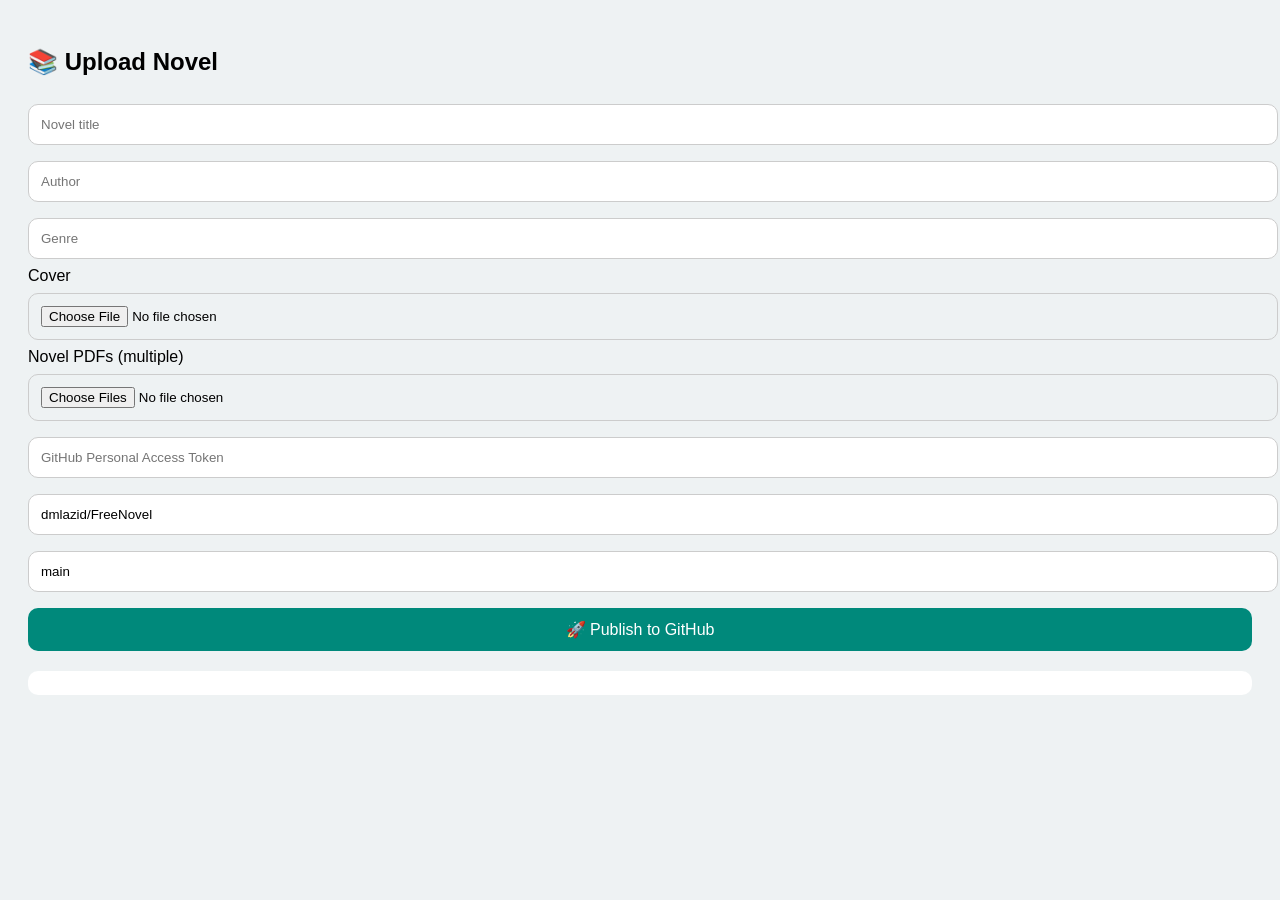
<file: admin.html>
<!DOCTYPE html>
<html>
<head>
<meta charset="UTF-8">
<meta name="viewport" content="width=device-width,initial-scale=1">
<title>FreeNovel Admin</title>
<style>
body{font-family:Arial;padding:20px;background:#eef2f3}
input,button{width:100%;padding:12px;margin:8px 0;border-radius:10px;border:1px solid #ccc}
button{background:#00897b;color:#fff;border:none;font-size:16px}
#log{white-space:pre-wrap;background:#fff;padding:12px;border-radius:10px;margin-top:12px}
</style>
</head>
<body>

<h2>📚 Upload Novel</h2>

<input id="title" placeholder="Novel title">
<input id="author" placeholder="Author">
<input id="genre" placeholder="Genre">

<label>Cover</label>
<input id="coverFile" type="file" accept="image/*">

<label>Novel PDFs (multiple)</label>
<input id="pdfInput" type="file" accept=".pdf,application/pdf" multiple>

<input id="token" type="password" placeholder="GitHub Personal Access Token">
<input id="repo" value="dmlazid/FreeNovel">
<input id="branch" value="main">

<button id="publishBtn">🚀 Publish to GitHub</button>

<div id="log"></div>

<script>
const logBox=document.getElementById("log");
function log(t){logBox.textContent+=t+"\n";}

async function uploadFile(token,repo,path,file){
 const branch=document.getElementById("branch").value.trim();
 const url=`https://api.github.com/repos/${repo}/contents/${path}`;
 const bytes=new Uint8Array(await file.arrayBuffer());
 let binary="";
 for(let i=0;i<bytes.length;i+=0x8000){
   binary+=String.fromCharCode.apply(null,bytes.subarray(i,i+0x8000));
 }
 let sha;
 const old=await fetch(url+`?ref=${branch}`,{
  headers:{Authorization:`Bearer ${token}`,Accept:"application/vnd.github+json"}
 });
 if(old.ok) sha=(await old.json()).sha;

 const res=await fetch(url,{
  method:"PUT",
  headers:{Authorization:`Bearer ${token}`,Accept:"application/vnd.github+json"},
  body:JSON.stringify({
   message:`Upload ${path}`,
   content:btoa(binary),
   branch,
   sha
  })
 });
 if(!res.ok) throw new Error(await res.text());
}

async function publish(){

 const btn=document.getElementById("publishBtn");
 btn.disabled=true;

 try{

 const token=document.getElementById("token").value.trim();
 const repo=document.getElementById("repo").value.trim();
 const title=document.getElementById("title").value.trim();
 const author=document.getElementById("author").value.trim();
 const genre=document.getElementById("genre").value.trim();
 const cover=document.getElementById("coverFile").files[0];
 const pdfs=Array.from(document.getElementById("pdfInput").files);

 if(!token) throw new Error("Enter GitHub token.");
 if(!title) throw new Error("Enter title.");
 if(pdfs.length===0) throw new Error("Choose at least one PDF.");

 const id=title.toLowerCase().replace(/[^a-z0-9]+/g,"-");

 log(`Uploading ${pdfs.length} PDFs...`);

 for(const pdf of pdfs){
   log("Uploading "+pdf.name);
   await uploadFile(token,repo,`pdfs/${pdf.name}`,pdf);
 }

 if(cover){
   log("Uploading cover...");
   await uploadFile(token,repo,`covers/${id}.jpg`,cover);
 }

 const chapterList=pdfs.map((p,i)=>({
   title:`Volume ${i+1}`,
   pdf:`pdfs/${p.name}`
 }));

 const jsonBlob=new Blob([JSON.stringify({
   id,title,author,genre,
   cover:cover?`covers/${id}.jpg`:"",
   chapters:chapterList
 },null,2)],{type:"application/json"});

 await uploadFile(token,repo,`data/${id}.json`,new File([jsonBlob],`${id}.json`));

 let novels=[];
 const branch=document.getElementById("branch").value.trim();
 const old=await fetch(`https://raw.githubusercontent.com/${repo}/${branch}/data/novels.json`);
 if(old.ok){
   try{novels=await old.json();}catch{}
 }

 novels=novels.filter(n=>n.id!==id);

 novels.push({
   id,title,author,genre,
   cover:cover?`covers/${id}.jpg`:"",
   volumes:pdfs.length
 });

 const novelsBlob=new Blob([JSON.stringify(novels,null,2)],{type:"application/json"});

 await uploadFile(token,repo,"data/novels.json",new File([novelsBlob],"novels.json"));

 log("Done!");
 alert("Published successfully!");

 }catch(e){
   alert(e.message);
   log("ERROR: "+e.message);
 }finally{
   btn.disabled=false;
 }

}

document.getElementById("publishBtn").addEventListener("click",publish);
</script>

</body>
</html>
</file>
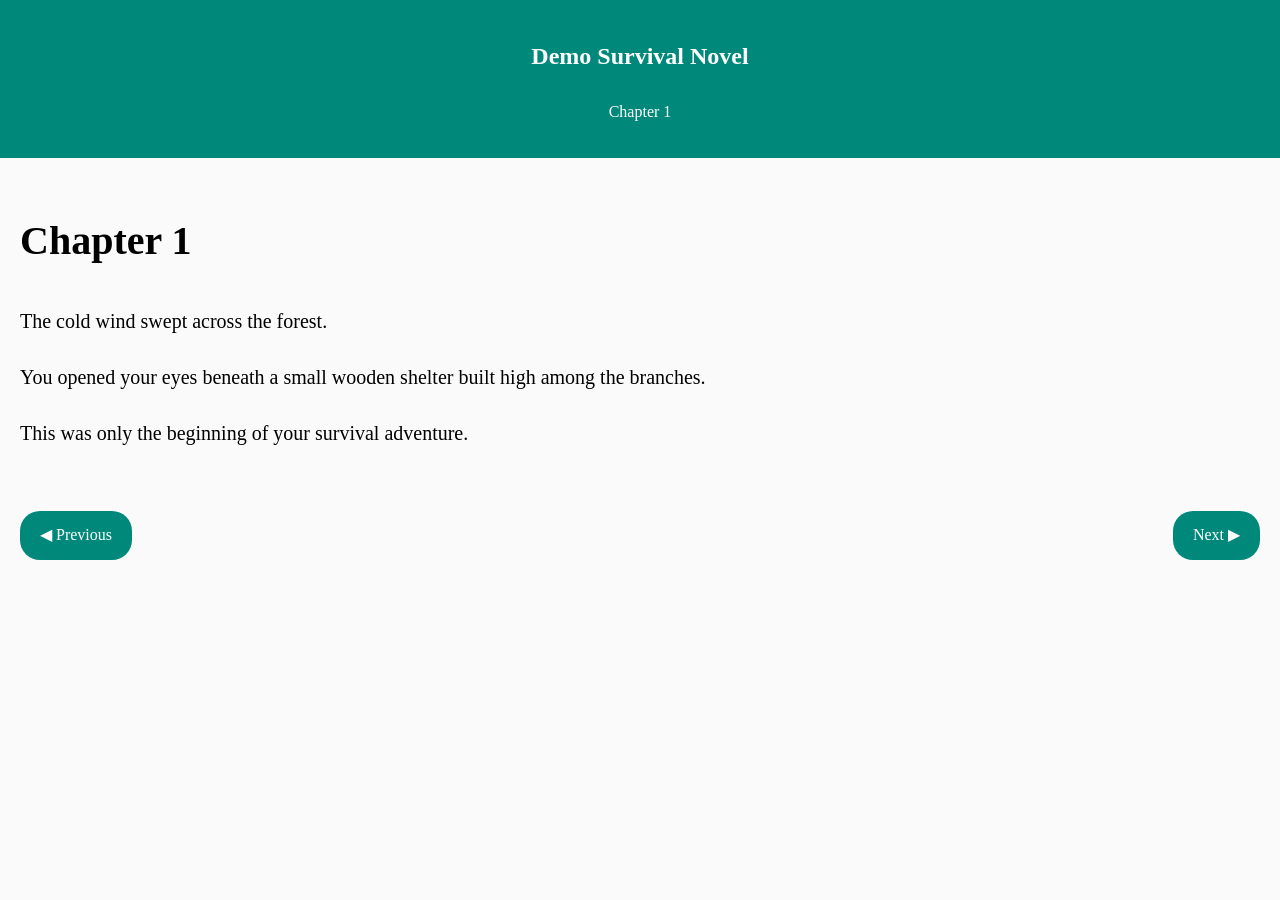
<file: novels/demo/chapter1.html>
<!DOCTYPE html>
<html>
<head>
<meta charset="UTF-8">
<meta name="viewport" content="width=device-width,initial-scale=1">
<title>Chapter 1</title>

<style>
body{
font-family:Georgia,serif;
margin:0;
background:#fafafa;
line-height:1.8;
}
header{
background:#00897B;
color:white;
padding:15px;
text-align:center;
}
.content{
padding:20px;
font-size:20px;
}
.nav{
display:flex;
justify-content:space-between;
padding:20px;
}
.nav a{
background:#00897B;
color:white;
padding:10px 20px;
text-decoration:none;
border-radius:20px;
}
</style>
</head>
<body>

<header>
<h2>Demo Survival Novel</h2>
<p>Chapter 1</p>
</header>

<div class="content">

<h1>Chapter 1</h1>

<p>The cold wind swept across the forest.</p>

<p>You opened your eyes beneath a small wooden shelter built high among the branches.</p>

<p>This was only the beginning of your survival adventure.</p>

</div>

<div class="nav">
<a href="#">◀ Previous</a>
<a href="#">Next ▶</a>
</div>

</body>
</html>
</file>
